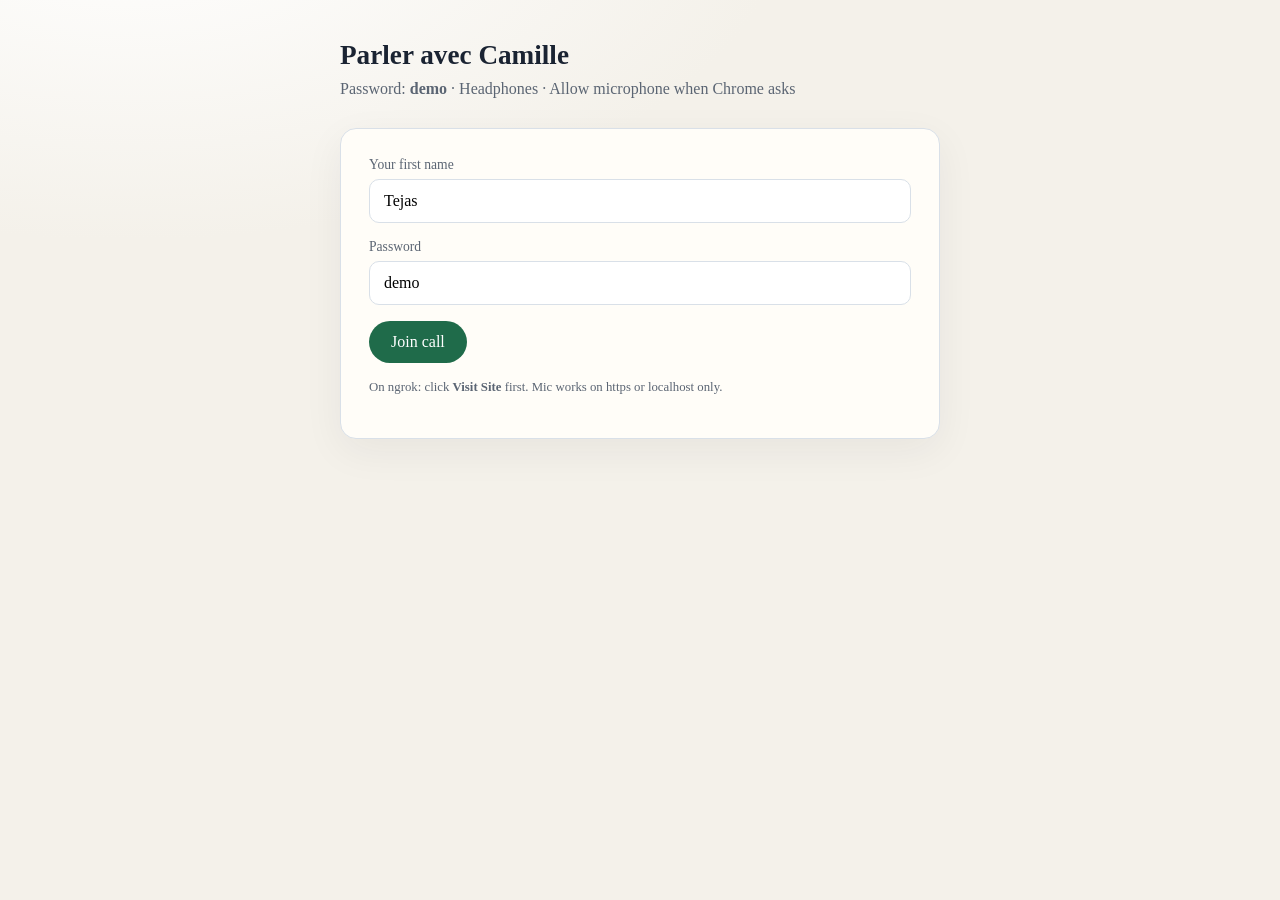
<file: web/index.html>
<!DOCTYPE html>
<html lang="fr">
<head>
  <meta charset="utf-8" />
  <meta name="viewport" content="width=device-width, initial-scale=1" />
  <meta http-equiv="Cache-Control" content="no-store, no-cache, must-revalidate" />
  <title>Maîtria — démo vocale</title>
  <style>
    :root {
      --ink: #1a2332;
      --muted: #5b6573;
      --line: #d9e0e8;
      --bg: #f4f1ea;
      --card: #fffdf8;
      --accent: #1f6b4a;
      --accent-2: #c45c26;
    }
    * { box-sizing: border-box; }
    html, body { margin: 0; min-height: 100%; }
    body {
      font-family: "Iowan Old Style", "Palatino Linotype", Palatino, Georgia, serif;
      background: radial-gradient(1200px 600px at 10% -10%, #fff 0%, var(--bg) 55%);
      color: var(--ink);
    }
    .wrap { max-width: 640px; margin: 0 auto; padding: 40px 20px 64px; }
    h1 { font-size: 1.7rem; font-weight: 600; margin: 0 0 6px; }
    .sub { color: var(--muted); margin: 0 0 28px; line-height: 1.45; }
    .card {
      background: var(--card);
      border: 1px solid var(--line);
      border-radius: 16px;
      padding: 28px;
      box-shadow: 0 12px 40px rgba(26, 35, 50, 0.06);
    }
    label { display: block; font-size: 0.85rem; color: var(--muted); margin: 0 0 6px; }
    input {
      width: 100%;
      padding: 12px 14px;
      border: 1px solid var(--line);
      border-radius: 10px;
      font: inherit;
      margin-bottom: 16px;
      background: #fff;
    }
    button {
      font: inherit;
      border: 0;
      border-radius: 999px;
      padding: 12px 22px;
      cursor: pointer;
      background: var(--accent);
      color: #fff;
    }
    button:disabled { opacity: 0.5; cursor: default; }
    button.ghost { background: transparent; color: var(--ink); border: 1px solid var(--line); }
    button.danger { background: var(--accent-2); }
    button.rec { background: #b91c1c; }
    .row { display: flex; gap: 10px; flex-wrap: wrap; align-items: center; }
    .orb {
      width: 88px; height: 88px; border-radius: 50%;
      margin: 8px auto 18px;
      background: #e8efe9;
      border: 3px solid #c5d6cb;
      transition: transform .2s, background .2s, border-color .2s;
    }
    .orb.listen { background: #d8efe3; border-color: var(--accent); transform: scale(1.05); }
    .orb.speak { background: #f8e4d6; border-color: var(--accent-2); transform: scale(1.08); }
    .orb.wait { background: #eeeae2; }
    .status { text-align: center; color: var(--muted); min-height: 1.4em; margin-bottom: 18px; }
    .log { max-height: 280px; overflow: auto; display: flex; flex-direction: column; gap: 10px; }
    .bubble { padding: 10px 14px; border-radius: 12px; line-height: 1.4; font-size: 0.98rem; }
    .bubble.user { background: #eef3f7; align-self: flex-end; }
    .bubble.agent { background: #e9f4ee; align-self: flex-start; }
    .hint { font-size: 0.8rem; color: var(--muted); margin-top: 16px; line-height: 1.4; }
    .hidden { display: none; }
    .err { color: #a33; margin: 0 0 12px; }
  </style>
</head>
<body>
  <div class="wrap">
    <h1>Parler avec Camille</h1>
    <p class="sub">Password: <b>demo</b> · Headphones · Allow microphone when Chrome asks</p>

    <section id="gate" class="card">
      <form id="join-form" action="#" method="post" onsubmit="return false;">
        <label for="name">Your first name</label>
        <input id="name" autocomplete="given-name" placeholder="Marie" value="Tejas" />
        <label for="password">Password</label>
        <input id="password" type="text" autocomplete="off" value="demo" />
        <p class="err hidden" id="gate-err"></p>
        <button id="join" type="button">Join call</button>
      </form>
      <p class="hint">On ngrok: click <b>Visit Site</b> first. Mic works on https or localhost only.</p>
    </section>

    <section id="call" class="card hidden">
      <div id="orb" class="orb wait"></div>
      <p class="status" id="status">Connecting…</p>
      <div class="log" id="log"></div>
      <div class="row" style="margin-top:18px">
        <button id="talk" disabled>Hold to talk → click Start</button>
        <button id="hangup" class="ghost danger">Hang up</button>
      </div>
      <p class="hint">
        1) Click <b>Start talking</b> (Chrome will ask for mic — Allow).<br/>
        2) Speak your sentence.<br/>
        3) Click <b>Send</b>. Wait for Camille.
      </p>
    </section>
  </div>

  <script>
    const $ = (id) => document.getElementById(id);

    let ws = null;
    let audioCtx = null;
    let stream = null;
    let recorder = null;
    let chunks = [];
    let recording = false;
    let speaking = false;
    let playQueue = Promise.resolve();
    let currentSource = null;
    let joined = false;

    function setPhase(phase, text) {
      $("orb").className = "orb " + phase;
      if (text) $("status").textContent = text;
    }

    function addBubble(role, text) {
      if (!text) return;
      const div = document.createElement("div");
      div.className = "bubble " + role;
      div.textContent = text;
      $("log").appendChild(div);
      $("log").scrollTop = $("log").scrollHeight;
    }

    function showGateError(text) {
      $("gate-err").textContent = text;
      $("gate-err").classList.remove("hidden");
      $("join").disabled = false;
      $("gate").classList.remove("hidden");
      $("call").classList.add("hidden");
    }

    async function playWav(bytes) {
      if (!bytes || !bytes.byteLength) return;
      playQueue = playQueue.then(async () => {
        speaking = true;
        setPhase("speak", "Camille is speaking…");
        $("talk").disabled = true;
        if (!audioCtx) audioCtx = new AudioContext();
        if (audioCtx.state === "suspended") await audioCtx.resume();
        const audio = await audioCtx.decodeAudioData(bytes.slice(0));
        await new Promise((resolve) => {
          currentSource = audioCtx.createBufferSource();
          currentSource.buffer = audio;
          currentSource.connect(audioCtx.destination);
          currentSource.onended = resolve;
          currentSource.start();
        });
        currentSource = null;
      }).catch(() => {});
      return playQueue;
    }

    function stopPlayback() {
      try { currentSource && currentSource.stop(); } catch (e) {}
      currentSource = null;
    }

    function pickMime() {
      const opts = [
        "audio/webm;codecs=opus",
        "audio/webm",
        "audio/ogg;codecs=opus",
        "audio/mp4",
      ];
      for (const m of opts) {
        if (window.MediaRecorder && MediaRecorder.isTypeSupported(m)) return m;
      }
      return "";
    }

    async function ensureMic() {
      if (stream) return stream;
      if (!navigator.mediaDevices || !navigator.mediaDevices.getUserMedia) {
        throw new Error("This browser cannot use the microphone.");
      }
      stream = await navigator.mediaDevices.getUserMedia({
        audio: { echoCancellation: true, noiseSuppression: true, channelCount: 1 },
      });
      return stream;
    }

    function blobToBase64(blob) {
      return new Promise((resolve, reject) => {
        const reader = new FileReader();
        reader.onload = () => {
          const s = String(reader.result || "");
          resolve(s.includes(",") ? s.split(",")[1] : s);
        };
        reader.onerror = reject;
        reader.readAsDataURL(blob);
      });
    }

    async function startTalk() {
      if (!ws || ws.readyState !== 1 || speaking || recording) return;
      try {
        await ensureMic();
      } catch (e) {
        setPhase(
          "wait",
          "Mic blocked. Click the lock left of the URL → Microphone → Allow, then try again."
        );
        return;
      }
      chunks = [];
      const mime = pickMime();
      try {
        recorder = mime
          ? new MediaRecorder(stream, { mimeType: mime })
          : new MediaRecorder(stream);
      } catch (e) {
        setPhase("wait", "Cannot start recorder in this browser. Use Chrome.");
        return;
      }
      recorder.ondataavailable = (ev) => {
        if (ev.data && ev.data.size > 0) chunks.push(ev.data);
      };
      recorder.start(250);
      recording = true;
      $("talk").textContent = "Send";
      $("talk").classList.add("rec");
      $("talk").disabled = false;
      setPhase("listen", "Recording… speak, then click Send.");
    }

    async function stopAndSend() {
      if (!recorder || !recording) return;
      recording = false;
      $("talk").disabled = true;
      $("talk").classList.remove("rec");
      $("talk").textContent = "Sending…";
      setPhase("wait", "Sending your voice…");

      const blob = await new Promise((resolve) => {
        recorder.onstop = () => {
          resolve(new Blob(chunks, { type: recorder.mimeType || "audio/webm" }));
        };
        try { recorder.stop(); } catch (e) { resolve(new Blob()); }
      });
      recorder = null;

      if (!blob || blob.size < 500) {
        setPhase("wait", "Too short — click Start talking and speak longer.");
        $("talk").textContent = "Start talking";
        $("talk").disabled = false;
        return;
      }

      try {
        const b64 = await blobToBase64(blob);
        ws.send(JSON.stringify({
          type: "audio_turn",
          mime: blob.type || "audio/webm",
          data: b64,
        }));
      } catch (e) {
        setPhase("wait", "Failed to send audio. Try again.");
        $("talk").textContent = "Start talking";
        $("talk").disabled = false;
      }
    }

    function onTalkClick() {
      if (recording) stopAndSend();
      else startTalk();
    }

    function connect(name, password) {
      const proto = location.protocol === "https:" ? "wss" : "ws";
      const url = proto + "://" + location.host + "/ws";
      joined = false;
      ws = new WebSocket(url);
      ws.binaryType = "arraybuffer";
      ws.onopen = () => {
        $("gate-err").style.color = "#5b6573";
        $("gate-err").textContent = "Connected. Camille is joining…";
        $("gate-err").classList.remove("hidden");
        ws.send(JSON.stringify({ type: "auth", name, password: (password || "").trim() }));
      };
      ws.onclose = () => {
        recording = false;
        $("talk").disabled = true;
        setPhase("wait", "Call closed.");
        if (!joined) {
          showGateError("Connection closed. Is web_demo.py running? Password is demo.");
        }
      };
      ws.onerror = () => {
        if (!joined) {
          showGateError("Cannot connect. Start web_demo.py, then refresh. On ngrok click Visit Site first.");
        }
      };
      ws.onmessage = async (ev) => {
        if (ev.data instanceof ArrayBuffer) {
          await playWav(ev.data);
          return;
        }
        let msg;
        try { msg = JSON.parse(ev.data); } catch (e) { return; }
        if (msg.type === "error") {
          showGateError(msg.text);
          return;
        }
        if (msg.type === "ready") {
          joined = true;
          $("gate-err").classList.add("hidden");
          $("gate").classList.add("hidden");
          $("call").classList.remove("hidden");
          setPhase("wait", "Camille is calling…");
        }
        if (msg.type === "status") {
          setPhase(speaking ? "speak" : (recording ? "listen" : "wait"), msg.text);
        }
        if (msg.type === "user") addBubble("user", msg.text);
        if (msg.type === "assistant") addBubble("agent", msg.text);
        if (msg.type === "listen") {
          speaking = false;
          $("talk").disabled = false;
          $("talk").textContent = "Start talking";
          $("talk").classList.remove("rec");
          setPhase("wait", "Your turn — click Start talking.");
        }
        if (msg.type === "end") {
          await playQueue;
          speaking = false;
          setPhase("wait", msg.text || "Call ended.");
          $("talk").disabled = true;
        }
      };
    }

    function joinCall() {
      $("gate-err").classList.add("hidden");
      $("gate-err").style.color = "#a33";
      const name = ($("name").value || "vous").trim();
      const password = ($("password").value || "demo").trim();
      if (!password) {
        showGateError("Enter password: demo");
        return;
      }
      $("join").disabled = true;
      $("gate-err").style.color = "#5b6573";
      $("gate-err").textContent = "Connecting…";
      $("gate-err").classList.remove("hidden");
      connect(name, password);
    }

    $("join").onclick = joinCall;
    $("join-form").addEventListener("submit", (ev) => {
      ev.preventDefault();
      joinCall();
    });
    $("talk").onclick = onTalkClick;
    $("hangup").onclick = () => {
      if (recording && recorder) {
        try { recorder.stop(); } catch (e) {}
        recording = false;
      }
      stopPlayback();
      if (ws && ws.readyState === 1) ws.send(JSON.stringify({ type: "hangup" }));
    };
  </script>
</body>
</html>
</file>
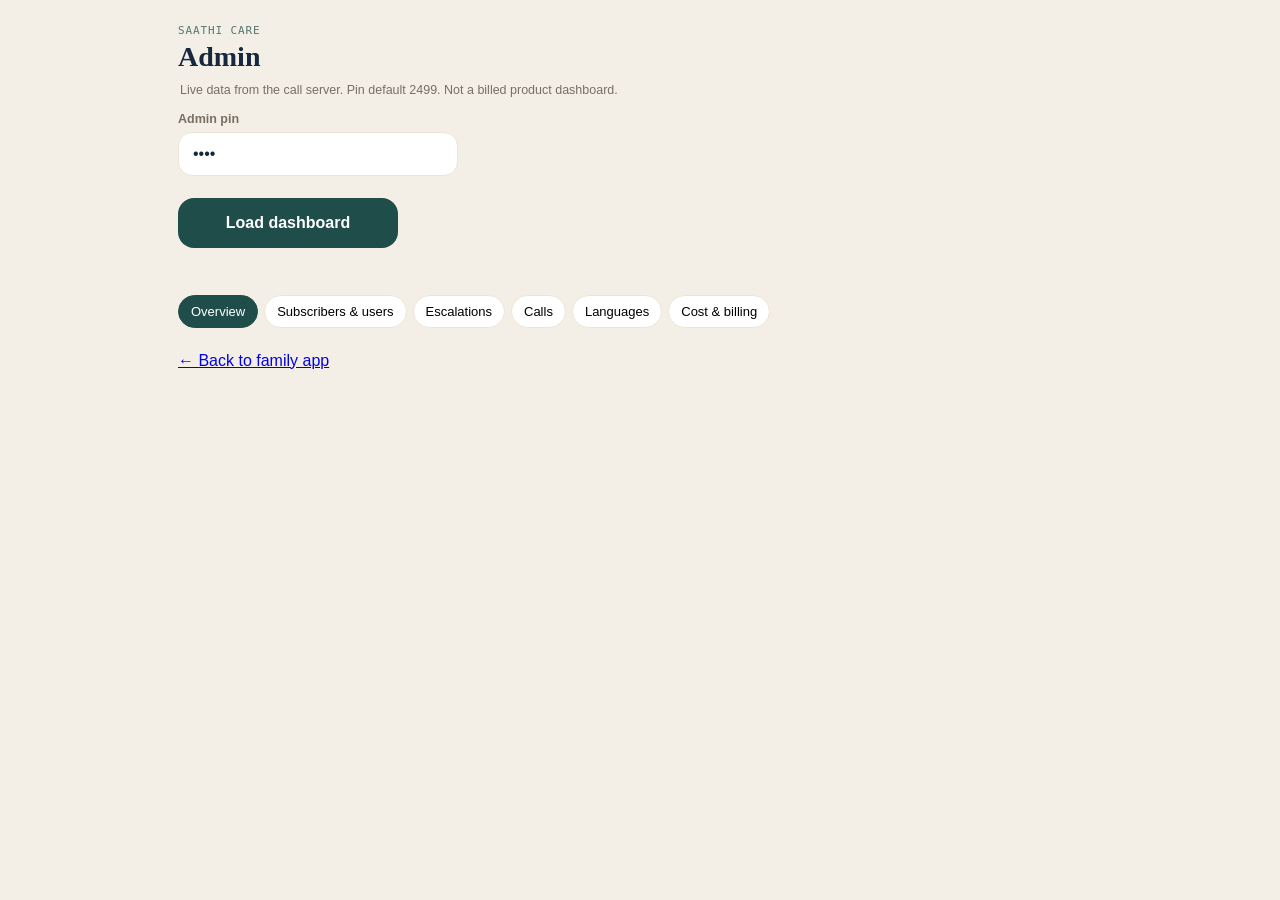
<file: mobile/www/admin.html>
<!DOCTYPE html>
<html lang="en">
<head>
  <meta charset="UTF-8" />
  <meta name="viewport" content="width=device-width, initial-scale=1" />
  <title>Saathi Admin</title>
  <link rel="stylesheet" href="css/app.css" />
  <style>
    body { background: #F4EFE6; }
    .admin { max-width: 960px; margin: 0 auto; padding: 24px 18px 60px; }
    .tabs { display: flex; flex-wrap: wrap; gap: 6px; margin: 16px 0; }
    .tabs button { padding: 8px 12px; border-radius: 999px; background: #fff; border: 1px solid #EDE4D6; font-size: 13px; }
    .tabs button.on { background: #1F4E4A; color: #fff; border-color: #1F4E4A; }
    table { width: 100%; border-collapse: collapse; font-size: 13px; background: #fff; border-radius: 12px; overflow: hidden; }
    th, td { text-align: left; padding: 10px 12px; border-bottom: 1px solid #EDE4D6; }
    th { color: #786E62; font-weight: 600; font-size: 11px; text-transform: uppercase; letter-spacing: .06em; }
    .kpis { display: grid; grid-template-columns: repeat(auto-fit, minmax(140px, 1fr)); gap: 10px; margin: 12px 0 20px; }
    .kpi { background: #fff; border: 1px solid #EDE4D6; border-radius: 14px; padding: 14px; }
    .kpi .n { font-family: Fraunces, serif; font-size: 26px; }
    .kpi .l { font-size: 12px; color: #786E62; }
  </style>
</head>
<body>
  <div class="admin">
    <div class="eyebrow" style="color:#1F4E4A;">Saathi Care</div>
    <h1 style="font-family:Fraunces,serif; font-size:28px; margin:4px 0 8px;">Admin</h1>
    <p class="muted-note">Live data from the call server. Pin default 2499. Not a billed product dashboard.</p>
    <div class="field" style="max-width:280px;">
      <label>Admin pin</label>
      <input id="pin" type="password" value="2499" />
    </div>
    <button class="btn-primary" type="button" id="load" style="max-width:220px;">Load dashboard</button>
    <p id="status" class="status"></p>
    <div class="tabs" id="tabs">
      <button class="on" data-tab="overview">Overview</button>
      <button data-tab="users">Subscribers &amp; users</button>
      <button data-tab="escalations">Escalations</button>
      <button data-tab="calls">Calls</button>
      <button data-tab="languages">Languages</button>
      <button data-tab="billing">Cost &amp; billing</button>
    </div>
    <div id="panel"></div>
    <p style="margin-top:24px;"><a href="index.html">← Back to family app</a></p>
  </div>
  <script src="js/config.js"></script>
  <script src="js/api.js"></script>
  <script>
    let cache = {};
    const panel = document.getElementById("panel");
    const status = document.getElementById("status");
    function pin() { return document.getElementById("pin").value.trim(); }
    function esc(s) { return String(s || "").replace(/&/g,"&amp;").replace(/</g,"&lt;"); }
    function show(tab) {
      document.querySelectorAll(".tabs button").forEach((b) => b.classList.toggle("on", b.dataset.tab === tab));
      if (tab === "overview") {
        const o = cache.overview || {};
        panel.innerHTML = '<div class="kpis">' +
          kpi(o.subscribers, "Subscribers") + kpi(o.users, "Users") +
          kpi(o.calls, "Call sessions") + kpi("₹" + Math.round(o.mrr_inr || 0), "Displayed MRR") +
          "</div><h3>Escalations</h3>" + alertTable(o.escalations || []);
      } else if (tab === "users") {
        const rows = (cache.users && cache.users.users) || [];
        panel.innerHTML = table(["Name","Phone","Language","Family","Call time"],
          rows.map((u) => [u.name, u.phone, u.language, u.family_contact || "—", u.call_time || "—"]));
      } else if (tab === "escalations") {
        panel.innerHTML = alertTable((cache.escalations && cache.escalations.alerts) || []);
      } else if (tab === "calls") {
        const rows = (cache.calls && cache.calls.calls) || [];
        panel.innerHTML = table(["When","Person","Phone","Turns","Alert"],
          rows.map((c) => [c.ended_at || "", c.user_name || "—", c.user_phone || "—", c.turns, c.alert_level || "—"]));
      } else if (tab === "languages") {
        const rows = (cache.languages && cache.languages.packs) || [];
        panel.innerHTML = table(["Code","Name","TTS","Status"], rows.map((p) => [p.code, p.name, p.tts, p.status]));
      } else if (tab === "billing") {
        const b = cache.billing || {};
        panel.innerHTML = '<div class="kpis">' +
          kpi("₹" + (b.plan_price_inr || 499), "Per person / month") +
          kpi(b.people, "People") + kpi("₹" + Math.round(b.mrr_inr || 0), "Displayed MRR") +
          kpi("₹" + Number((b.api_costs && b.api_costs.grand_total) || 0).toFixed(2), "API spend") +
          "</div><p class='muted-note'>" + esc(b.note) + "</p>";
      }
    }
    function kpi(n, l) { return '<div class="kpi"><div class="n">' + (n ?? "—") + '</div><div class="l">' + l + "</div></div>"; }
    function table(headers, rows) {
      return "<table><thead><tr>" + headers.map((h) => "<th>" + h + "</th>").join("") +
        "</tr></thead><tbody>" + (rows.length ? rows.map((r) => "<tr>" + r.map((c) => "<td>" + esc(c) + "</td>").join("") + "</tr>").join("") : "<tr><td colspan='"+headers.length+"'>No rows yet</td></tr>") + "</tbody></table>";
    }
    function alertTable(rows) {
      return table(["Level","Person","Phone","Reason"], rows.map((a) => [a.alert_level || a.level, a.user_name, a.user_phone, a.trigger_reason || a.reason]));
    }
    document.getElementById("load").onclick = async () => {
      localStorage.setItem("saathi_admin_pin", pin());
      status.textContent = "Loading…";
      try {
        cache.overview = await fetchAdmin("/api/admin/overview", pin());
        cache.users = await fetchAdmin("/api/admin/users", pin());
        cache.escalations = await fetchAdmin("/api/admin/escalations", pin());
        cache.calls = await fetchAdmin("/api/admin/calls", pin());
        cache.languages = await fetchAdmin("/api/admin/languages", pin());
        cache.billing = await fetchAdmin("/api/admin/billing", pin());
        status.textContent = "Live";
        status.className = "status ok";
        show("overview");
      } catch (e) {
        status.textContent = e.message || "Failed";
        status.className = "status bad";
      }
    };
    document.getElementById("tabs").onclick = (e) => {
      const b = e.target.closest("button");
      if (b) show(b.dataset.tab);
    };
  </script>
</body>
</html>
</file>
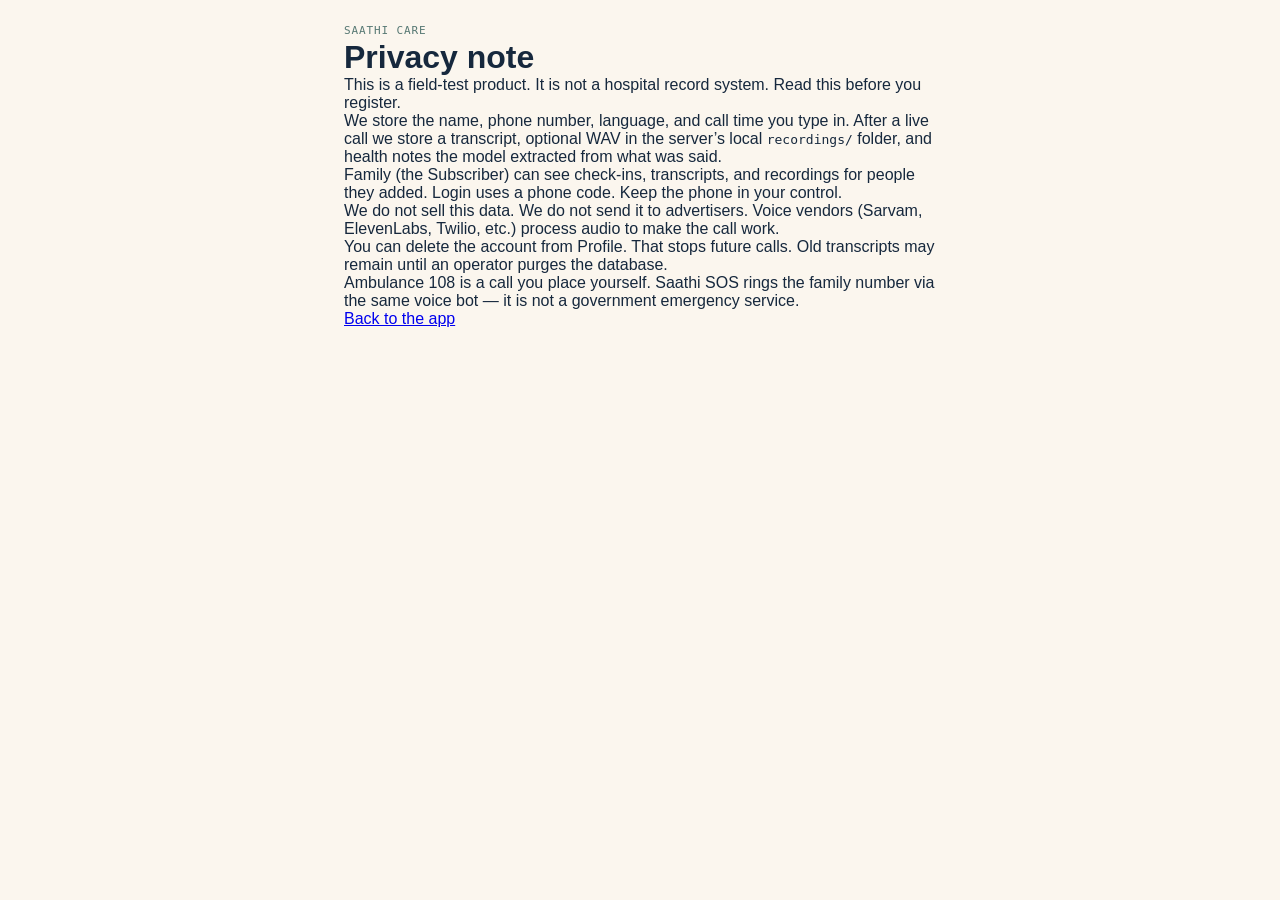
<file: mobile/www/privacy.html>
<!DOCTYPE html>
<html lang="en">
<head>
  <meta charset="UTF-8" />
  <meta name="viewport" content="width=device-width, initial-scale=1" />
  <title>Saathi Care — Privacy</title>
  <link rel="stylesheet" href="css/app.css" />
</head>
<body>
  <div class="app" style="max-width:640px;margin:0 auto;padding:24px;">
    <p class="eyebrow" style="color:var(--teal);">Saathi Care</p>
    <h1>Privacy note</h1>
    <p class="lede">This is a field-test product. It is not a hospital record system. Read this before you register.</p>
    <p>We store the name, phone number, language, and call time you type in. After a live call we store a transcript, optional WAV in the server’s local <code>recordings/</code> folder, and health notes the model extracted from what was said.</p>
    <p>Family (the Subscriber) can see check-ins, transcripts, and recordings for people they added. Login uses a phone code. Keep the phone in your control.</p>
    <p>We do not sell this data. We do not send it to advertisers. Voice vendors (Sarvam, ElevenLabs, Twilio, etc.) process audio to make the call work.</p>
    <p>You can delete the account from Profile. That stops future calls. Old transcripts may remain until an operator purges the database.</p>
    <p>Ambulance 108 is a call you place yourself. Saathi SOS rings the family number via the same voice bot — it is not a government emergency service.</p>
    <p><a href="/">Back to the app</a></p>
  </div>
</body>
</html>
</file>
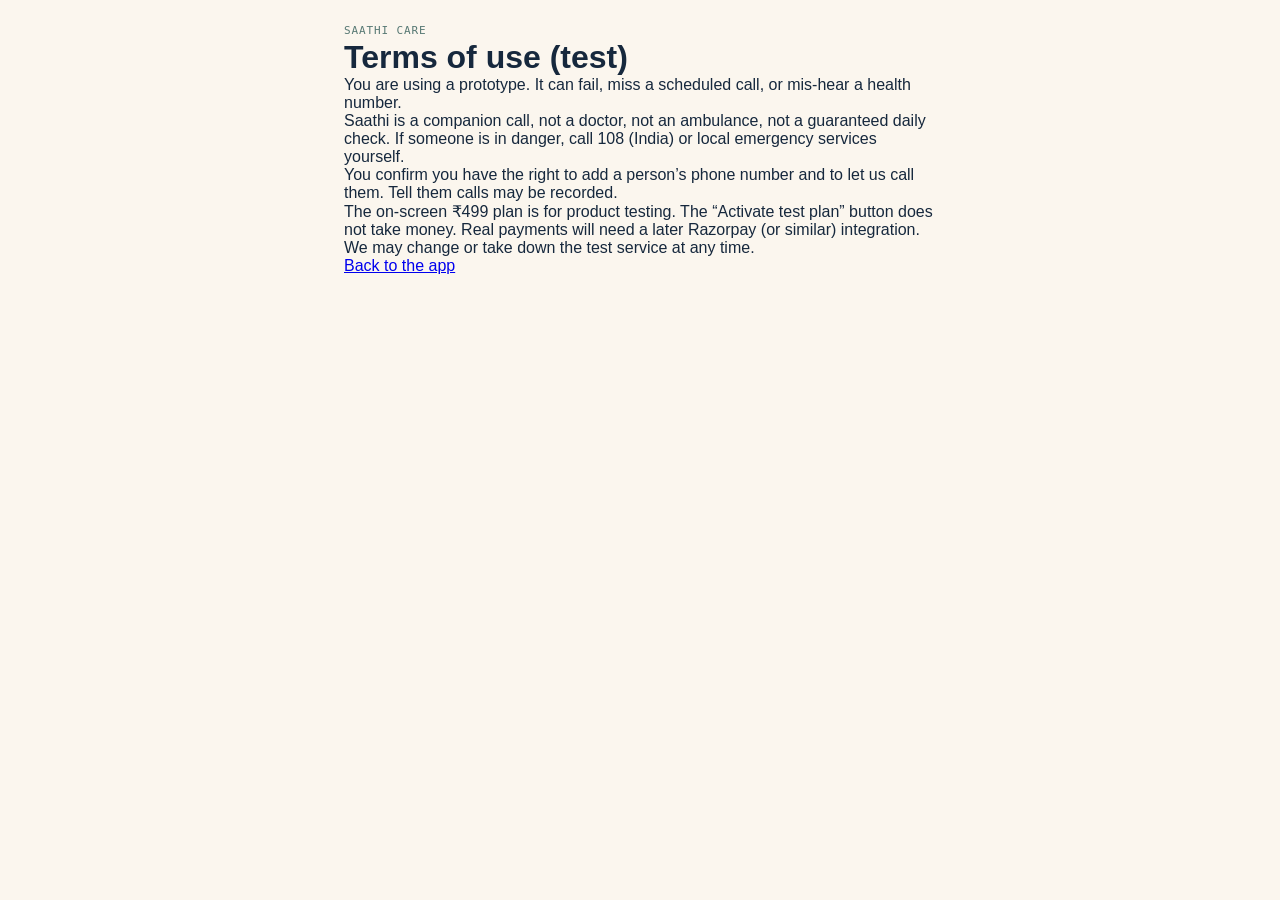
<file: mobile/www/terms.html>
<!DOCTYPE html>
<html lang="en">
<head>
  <meta charset="UTF-8" />
  <meta name="viewport" content="width=device-width, initial-scale=1" />
  <title>Saathi Care — Terms</title>
  <link rel="stylesheet" href="css/app.css" />
</head>
<body>
  <div class="app" style="max-width:640px;margin:0 auto;padding:24px;">
    <p class="eyebrow" style="color:var(--teal);">Saathi Care</p>
    <h1>Terms of use (test)</h1>
    <p class="lede">You are using a prototype. It can fail, miss a scheduled call, or mis-hear a health number.</p>
    <p>Saathi is a companion call, not a doctor, not an ambulance, not a guaranteed daily check. If someone is in danger, call 108 (India) or local emergency services yourself.</p>
    <p>You confirm you have the right to add a person’s phone number and to let us call them. Tell them calls may be recorded.</p>
    <p>The on-screen ₹499 plan is for product testing. The “Activate test plan” button does not take money. Real payments will need a later Razorpay (or similar) integration.</p>
    <p>We may change or take down the test service at any time.</p>
    <p><a href="/">Back to the app</a></p>
  </div>
</body>
</html>
</file>
<file: mobile/www/css/app.css>
:root {
  --ink: #16283D;
  --teal: #1F4E4A;
  --teal-pale: #E7F0EE;
  --marigold: #E8963C;
  --marigold-pale: #FBEBD5;
  --cream: #FBF6EE;
  --card: #FFFFFF;
  --coral: #D2483A;
  --coral-pale: #FBE4E1;
  --sage: #6F9A6E;
  --slate: #786E62;
  --border: #EDE4D6;
  --font-display: "Fraunces", serif;
  --font-body: "IBM Plex Sans", sans-serif;
  --font-mono: "IBM Plex Mono", monospace;
  --safe-top: env(safe-area-inset-top, 0px);
  --safe-bot: env(safe-area-inset-bottom, 0px);
}
* { box-sizing: border-box; margin: 0; padding: 0; }
html, body { height: 100%; }
body {
  font-family: var(--font-body);
  background: var(--cream);
  color: var(--ink);
  -webkit-font-smoothing: antialiased;
}
button { font-family: inherit; cursor: pointer; border: none; background: none; }
input, select { font-family: inherit; font-size: 16px; }

.app {
  min-height: 100%;
  display: flex;
  flex-direction: column;
  padding-top: var(--safe-top);
}

.screen { display: none; flex: 1; flex-direction: column; min-height: 100%; }
.screen.active { display: flex; }

.appbar {
  padding: 10px 20px 20px;
  flex-shrink: 0;
}
.appbar.teal {
  background: var(--teal);
  color: #fff;
  border-radius: 0 0 26px 26px;
  padding-bottom: 22px;
}
.appbar-row { display: flex; align-items: center; justify-content: space-between; gap: 10px; }
.eyebrow {
  font-family: var(--font-mono);
  font-size: 11px;
  letter-spacing: .08em;
  text-transform: uppercase;
  opacity: .75;
  margin-bottom: 2px;
}
.greeting {
  font-family: var(--font-display);
  font-size: 26px;
  font-weight: 600;
  letter-spacing: -0.01em;
}
.icon-btn, .back-btn {
  width: 34px; height: 34px;
  display: flex; align-items: center; justify-content: center;
  border-radius: 50%;
  background: rgba(255,255,255,0.14);
  flex-shrink: 0;
}
.back-btn svg { stroke: #fff; }

.content {
  flex: 1;
  overflow-y: auto;
  padding: 18px 18px calc(100px + var(--safe-bot));
  -webkit-overflow-scrolling: touch;
}
.content::-webkit-scrollbar { display: none; }

.section-label {
  font-family: var(--font-mono);
  font-size: 11px;
  letter-spacing: .09em;
  text-transform: uppercase;
  color: var(--slate);
  margin: 18px 2px 10px;
}

.parent-card {
  background: var(--card);
  border: 1px solid var(--border);
  border-radius: 20px;
  padding: 14px;
  display: flex;
  align-items: center;
  gap: 13px;
  margin-bottom: 12px;
}
.avatar {
  width: 54px; height: 54px; border-radius: 50%;
  display: flex; align-items: center; justify-content: center;
  font-family: var(--font-display); font-weight: 600; font-size: 19px; color: #fff;
  background: var(--teal); flex-shrink: 0;
}
.card-body { flex: 1; min-width: 0; }
.card-body .name { font-weight: 600; font-size: 15.5px; }
.card-body .rel { font-size: 12.5px; color: var(--slate); margin-top: 1px; }
.card-body .checkin {
  font-size: 12.5px; margin-top: 6px;
  display: flex; align-items: center; gap: 5px;
  font-family: var(--font-mono);
}
.status-dot { width: 6px; height: 6px; border-radius: 50%; background: var(--sage); }

.bottomnav {
  position: fixed; bottom: 0; left: 0; right: 0;
  height: calc(78px + var(--safe-bot));
  padding-bottom: var(--safe-bot);
  background: var(--card);
  border-top: 1px solid var(--border);
  display: flex;
  z-index: 40;
}
.nav-item {
  flex: 1; display: flex; flex-direction: column;
  align-items: center; justify-content: center; gap: 4px; color: var(--slate);
}
.nav-item.active { color: var(--teal); }
.nav-item span { font-size: 10.5px; font-weight: 600; }

.u-today, .today-card {
  background: var(--card);
  border: 1px solid var(--border);
  border-radius: 20px;
  padding: 20px;
}
.u-today .lbl, .today-card .lbl {
  font-family: var(--font-mono);
  font-size: 11px; text-transform: uppercase; letter-spacing: .07em;
  color: var(--slate); margin-bottom: 8px;
}
.u-today p, .u-today #today-notes { font-size: 17px; line-height: 1.6; }
.u-today p b, .u-today #today-notes b { color: var(--teal); }

.u-med {
  background: var(--marigold-pale);
  border-radius: 20px;
  padding: 18px 20px;
  display: flex; align-items: center; gap: 14px;
  margin-top: 14px;
}
.u-med .ic {
  width: 44px; height: 44px; border-radius: 12px;
  background: var(--marigold);
  display: flex; align-items: center; justify-content: center; flex-shrink: 0;
}
.u-med .t { font-weight: 700; font-size: 15.5px; }
.u-med .s { font-size: 13px; color: var(--slate); margin-top: 2px; }

.u-big-btn {
  width: 100%;
  padding: 22px;
  border-radius: 22px;
  display: flex; align-items: center; justify-content: center; gap: 12px;
  font-size: 19px; font-weight: 700;
  margin-top: 14px;
}
.u-call { background: var(--teal); color: #fff; }
.u-sos { background: var(--coral); color: #fff; }
.u-big-btn:disabled { opacity: 0.55; }

.u-family {
  display: flex; align-items: center; gap: 12px;
  background: var(--card); border: 1px solid var(--border);
  border-radius: 18px; padding: 16px 18px; margin-top: 14px;
}
.u-family .av {
  width: 42px; height: 42px; border-radius: 50%;
  background: var(--teal); color: #fff;
  display: flex; align-items: center; justify-content: center;
  font-family: var(--font-display); font-weight: 600; flex-shrink: 0;
}
.u-family .t { font-size: 13.5px; color: var(--slate); }
.u-family .t b { color: var(--ink); display: block; font-size: 15px; }

.u-lang-row {
  display: flex; align-items: center; justify-content: space-between;
  font-size: 14.5px; color: var(--slate); padding: 10px 4px;
  border-bottom: 1px solid var(--border);
}
.u-lang-row b { color: var(--ink); font-family: var(--font-mono); }

.field { margin-bottom: 14px; }
.field label {
  display: block; font-size: 12.5px; color: var(--slate); margin-bottom: 6px; font-weight: 600;
}
.field input, .field select {
  width: 100%;
  padding: 12px 14px;
  border: 1px solid var(--border);
  border-radius: 14px;
  background: var(--card);
  color: var(--ink);
}
.role-pills { display: flex; gap: 8px; }
.role-pills button {
  flex: 1; padding: 12px 10px; border-radius: 14px;
  border: 1.5px solid var(--border); font-weight: 600; font-size: 14px; color: var(--slate);
  line-height: 1.25; text-align: center;
}
.role-pills .pill-sub {
  display: block; font-weight: 500; font-size: 11px; opacity: .85; margin-top: 4px;
}
.role-pills button.on { background: var(--teal); color: #fff; border-color: var(--teal); }

.btn-primary {
  width: 100%;
  padding: 16px;
  border-radius: 16px;
  background: var(--teal);
  color: #fff;
  font-weight: 700;
  font-size: 16px;
  margin-top: 8px;
}
.btn-primary:disabled { opacity: 0.55; }

.status {
  min-height: 1.3rem;
  font-size: 13.5px;
  color: var(--slate);
  margin-top: 10px;
  line-height: 1.4;
}
.status.ok { color: var(--sage); }
.status.bad { color: var(--coral); }

.modal-overlay {
  display: none;
  position: fixed; inset: 0;
  background: rgba(22,40,61,0.45);
  z-index: 80;
  align-items: flex-end;
  justify-content: center;
}
.modal-overlay.show { display: flex; }
.modal-sheet {
  width: 100%;
  max-width: 520px;
  background: var(--cream);
  border-radius: 22px 22px 0 0;
  padding: 12px 20px calc(22px + var(--safe-bot));
}
.modal-handle {
  width: 42px; height: 4px; border-radius: 99px;
  background: var(--border); margin: 4px auto 14px;
}
.modal-sheet h3 {
  font-family: var(--font-display); font-size: 19px; text-align: center; margin-bottom: 6px;
}
.modal-sheet p { text-align: center; font-size: 13.5px; color: var(--slate); margin-bottom: 18px; }
.warn-ic {
  width: 56px; height: 56px; border-radius: 50%;
  background: var(--coral-pale);
  display: flex; align-items: center; justify-content: center; margin: 0 auto 14px;
}
.modal-actions { display: flex; gap: 8px; }
.btn-secondary, .btn-danger {
  flex: 1; padding: 14px; border-radius: 14px; font-weight: 700; font-size: 15px;
}
.btn-secondary { background: var(--teal-pale); color: var(--teal); }
.btn-danger { background: var(--coral); color: #fff; }

.toast {
  position: fixed; left: 20px; right: 20px;
  bottom: calc(94px + var(--safe-bot));
  background: var(--ink); color: #fff;
  padding: 13px 16px; border-radius: 14px; font-size: 13px;
  transform: translateY(120%); opacity: 0;
  transition: all .35s cubic-bezier(.22,1,.36,1);
  z-index: 90;
}
.toast.show { transform: translateY(0); opacity: 1; }

.setup-wrap { padding: 28px 20px 40px; max-width: 480px; margin: 0 auto; }
.setup-wrap h1 {
  font-family: var(--font-display); font-size: 28px; margin: 8px 0 8px;
}
.setup-wrap .lede { color: var(--slate); font-size: 14.5px; line-height: 1.5; margin-bottom: 22px; }

.add-parent-btn {
  width: 100%;
  border: 1.5px dashed #C9BBA4;
  border-radius: 18px;
  padding: 15px;
  margin-top: 6px;
  display: flex;
  align-items: center;
  justify-content: center;
  gap: 8px;
  color: var(--teal);
  font-weight: 600;
  font-size: 14px;
  background: rgba(255,255,255,0.4);
}
.parent-card { cursor: pointer; }
.parent-card .chev { stroke: var(--slate); flex-shrink: 0; }
.muted-note { font-size: 12.5px; color: var(--slate); line-height: 1.5; margin: 0 2px 12px; }

.sched-card {
  background: var(--card);
  border: 1px solid var(--border);
  border-radius: 18px;
  padding: 14px;
  margin-bottom: 12px;
}
.sched-top { display: flex; align-items: center; gap: 10px; margin-bottom: 10px; }
.sched-top .name { font-weight: 600; font-size: 14.5px; }
.sched-row {
  display: flex; justify-content: space-between; align-items: center;
  padding: 8px 0; border-top: 1px solid var(--border); font-size: 13px;
}
.sched-row .k { color: var(--slate); }
.sched-row .v { font-family: var(--font-mono); font-weight: 600; }

.profile-head { display: flex; flex-direction: column; align-items: center; padding: 10px 0 16px; }
.profile-avatar {
  width: 76px; height: 76px; border-radius: 50%;
  background: var(--marigold); color: #fff;
  display: flex; align-items: center; justify-content: center;
  font-family: var(--font-display); font-size: 28px; font-weight: 600; margin-bottom: 10px;
}
.profile-name { font-family: var(--font-display); font-size: 20px; font-weight: 600; }
.profile-sub { font-size: 12.5px; color: var(--slate); margin-top: 2px; }
.settings-row {
  display: flex; align-items: center; justify-content: space-between;
  background: var(--card); border: 1px solid var(--border);
  padding: 14px; border-radius: 14px; margin-bottom: 9px; font-size: 13.5px;
}
.check-row {
  display: flex; justify-content: space-between; align-items: center;
  padding: 10px 0; border-top: 1px solid var(--border); font-size: 13.5px;
}
.today-card .lbl { margin-bottom: 4px; }
.modal-title { font-family: var(--font-display); font-size: 20px; font-weight: 600; margin-bottom: 16px; text-align: left; }
.transcript { display: flex; flex-direction: column; gap: 8px; margin-bottom: 16px; }
.bubble { max-width: 86%; padding: 9px 12px; border-radius: 14px; font-size: 13px; line-height: 1.5; }
.bubble.ai { align-self: flex-start; background: var(--teal-pale); border-bottom-left-radius: 4px; }
.bubble.parent { align-self: flex-end; background: var(--marigold-pale); border-bottom-right-radius: 4px; }
.bubble .who { font-family: var(--font-mono); font-size: 9px; text-transform: uppercase; letter-spacing: .05em; opacity: .6; display: block; margin-bottom: 3px; }
.call-chip { font-size: 12.5px; padding: 10px 12px; border: 1px solid var(--border); border-radius: 12px; background: var(--card); margin-bottom: 8px; cursor: pointer; }
.call-chip .when { font-family: var(--font-mono); font-size: 11px; color: var(--slate); }
.status-dot.yellow { background: #E0B84A; }
.status-dot.orange { background: var(--marigold); }
.status-dot.red, .status-dot.emergency { background: var(--coral); }
.status-dot.green { background: var(--sage); }
.alert-banner {
  background: var(--coral-pale);
  color: #7A241C;
  border-radius: 14px;
  padding: 12px 14px;
  font-size: 13px;
  margin-bottom: 12px;
  line-height: 1.45;
}
.alert-banner.warn { background: var(--marigold-pale); color: #6B4A12; }
.health-hist-row {
  font-size: 12.5px;
  padding: 8px 0;
  border-bottom: 1px solid var(--border);
  color: var(--slate);
}
.health-hist-row b { color: var(--ink); font-weight: 600; }
.ekg { width: 100%; height: 22px; margin-top: 12px; display: block; }
.history-btn, .recordings-cta {
  width: 100%; font-weight: 600; font-size: 13.5px; padding: 14px;
  border-radius: 16px; margin-top: 12px;
  display: flex; align-items: center; justify-content: center;
}
.history-btn { background: var(--teal-pale); color: var(--teal); }
.recordings-cta { background: var(--marigold); color: #fff; }
.legend { display: flex; gap: 12px; font-size: 11px; color: var(--slate); margin-bottom: 12px; }
.week-row { background: var(--card); border: 1px solid var(--border); border-radius: 14px; margin-bottom: 8px; padding: 10px 12px; }
.week-top { display: flex; justify-content: space-between; font-size: 13px; cursor: pointer; }
.week-days { display: none; grid-template-columns: repeat(7, 1fr); gap: 4px; margin-top: 10px; }
.week-days.open { display: grid; }
.day-cell { text-align: center; font-size: 10px; color: var(--slate); }
.dc-dots { display: flex; justify-content: center; gap: 2px; }
.dc-dots .dot { width: 6px; height: 6px; border-radius: 50%; background: var(--border); display: inline-block; }
.dc-dots .dot.on { background: var(--sage); }
.day-cell.flagd .dc-dots .dot.on { background: var(--coral); }
.settings-row { display: flex; justify-content: space-between; align-items: center; padding: 12px 0; border-bottom: 1px solid var(--border); font-size: 13.5px; }
.consent-row {
  display: flex; gap: 10px; align-items: flex-start;
  font-size: 13px; color: var(--ink); line-height: 1.4;
  margin: 0 2px 10px;
}
.consent-row input { margin-top: 3px; flex-shrink: 0; }
.day-chips { display: flex; gap: 6px; flex-wrap: wrap; }
.day-chip {
  border: 1px solid var(--border); background: #fff; border-radius: 999px;
  padding: 6px 9px; font-size: 11px; font-weight: 600; color: var(--slate);
}
.day-chip.on { background: var(--teal); color: #fff; border-color: var(--teal); }
.sched-toggle { display: flex; align-items: center; gap: 8px; }
.edit-link { color: var(--teal); font-weight: 600; font-size: 13px; }
.stat-mini-grid { display: grid; grid-template-columns: repeat(4, 1fr); gap: 8px; margin: 10px 0 14px; }
.stat-mini { background: var(--card); border: 1px solid var(--border); border-radius: 12px; padding: 10px 6px; text-align: center; }
.stat-mini .num { font-family: var(--font-display); font-size: 18px; font-weight: 600; }
.stat-mini .lbl { font-size: 10px; color: var(--slate); }
</file>
